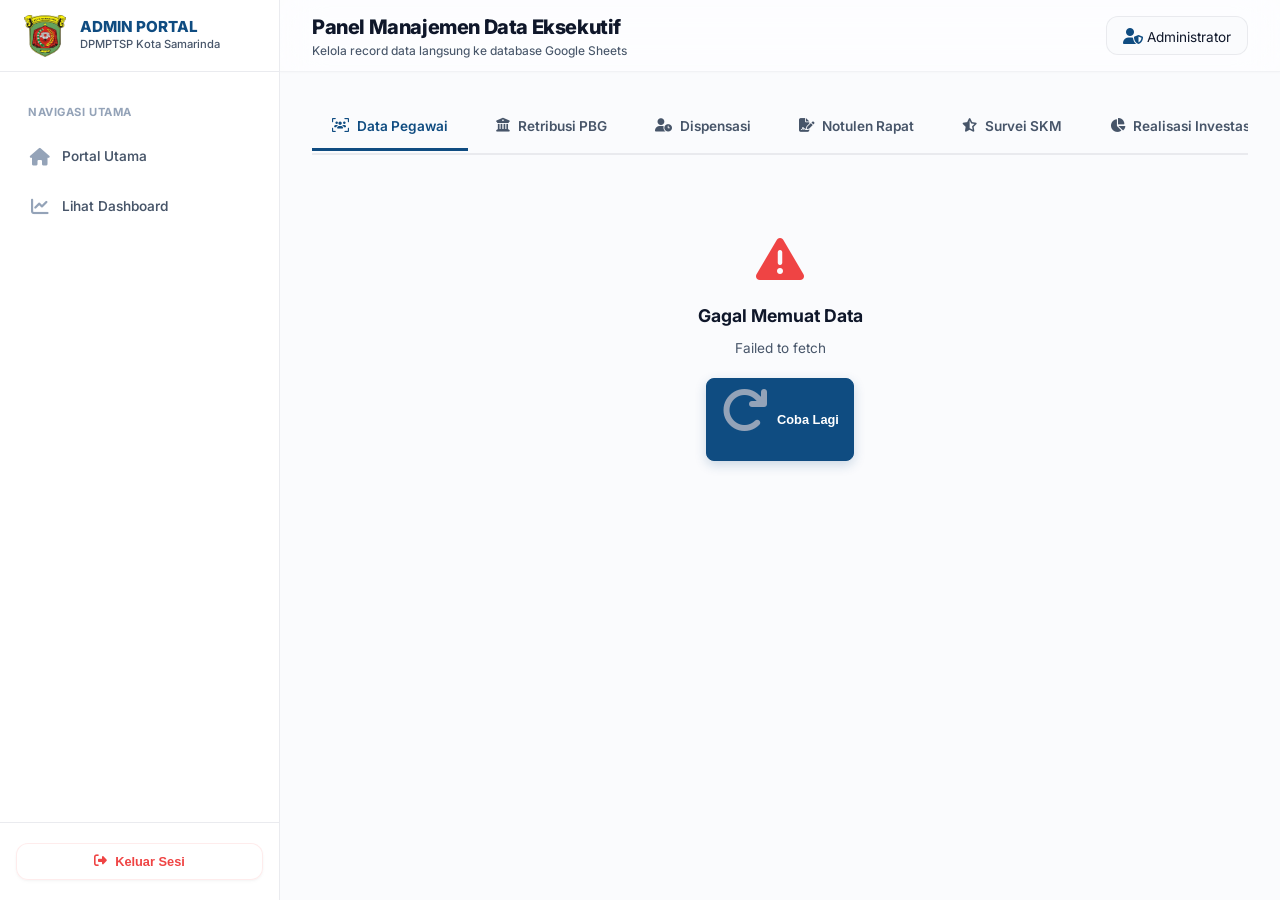
<file: admin.html>
<!DOCTYPE html>
<html lang="id">
<head>
  <meta charset="UTF-8">
  <meta name="viewport" content="width=device-width, initial-scale=1.0">
  <title>Portal Admin - PORTAL MATA PIMPINAN</title>
  
  <!-- Fonts & Font Awesome -->
  <link rel="preconnect" href="https://fonts.googleapis.com">
  <link rel="preconnect" href="https://fonts.gstatic.com" crossorigin>
  <link href="https://fonts.googleapis.com/css2?family=Inter:wght@300;400;500;600;700;800&display=swap" rel="stylesheet">
  <link rel="stylesheet" href="https://cdnjs.cloudflare.com/ajax/libs/font-awesome/6.4.0/css/all.min.css">
  
  <!-- CSS Stylesheets -->
  <link rel="stylesheet" href="css/main.css">
  <link rel="stylesheet" href="css/components.css">
  <link rel="stylesheet" href="css/dashboard.css">
  
  <style>
    .admin-nav {
      display: flex;
      gap: 0.5rem;
      border-bottom: 2px solid var(--border-color);
      margin-bottom: 1.5rem;
      overflow-x: auto;
      padding-bottom: 2px;
    }
    .admin-nav-item {
      padding: 0.75rem 1.25rem;
      font-weight: 600;
      font-size: 0.85rem;
      color: var(--text-muted);
      border-bottom: 3px solid transparent;
      cursor: pointer;
      white-space: nowrap;
      transition: var(--transition-fast);
      display: flex;
      align-items: center;
      gap: 0.5rem;
    }
    .admin-nav-item:hover {
      color: var(--primary);
    }
    .admin-nav-item.active {
      color: var(--primary);
      border-bottom-color: var(--primary);
    }
  </style>
</head>
<body>

  <div class="dashboard-layout">
    
    <!-- Admin Sidebar -->
    <aside class="dashboard-sidebar">
      <div class="sidebar-header">
        <img src="assets/Logo.jpg" alt="DPMPTSP Emblem" class="sidebar-logo">
        <div class="sidebar-title-block">
          <span class="title">ADMIN PORTAL</span>
          <span class="sub">DPMPTSP Kota Samarinda</span>
        </div>
      </div>

      <nav class="sidebar-menu">
        <div class="menu-label">Navigasi Utama</div>
        <a href="index.html" class="menu-item"><div class="menu-item-left"><i class="fas fa-home"></i> <span>Portal Utama</span></div></a>
        <a href="dashboard.html" class="menu-item"><div class="menu-item-left"><i class="fas fa-chart-line"></i> <span>Lihat Dashboard</span></div></a>
      </nav>

      <div class="sidebar-footer">
        <button class="btn btn-outline btn-back" onclick="Store.logout()" style="color: var(--danger); border-color: var(--danger-bg); width: 100%;">
          <i class="fas fa-sign-out-alt"></i> Keluar Sesi
        </button>
      </div>
    </aside>

    <!-- Admin Main Content Area -->
    <div class="dashboard-main">
      <header class="dashboard-topbar">
        <div class="topbar-wrapper">
          <div class="topbar-left">
            <div class="page-breadcrumbs">
              <h2 class="breadcrumb-title">Panel Manajemen Data Eksekutif</h2>
              <p class="breadcrumb-sub">Kelola record data langsung ke database Google Sheets</p>
            </div>
          </div>

          <div class="topbar-right">
            <div class="flex items-center gap-2" style="background: var(--bg-main); padding: 0.4rem 1rem; border-radius: var(--radius-md); border: 1px solid var(--border-color);">
              <i class="fas fa-user-shield" style="color: var(--primary);"></i>
              <span class="font-semibold" id="adminName" style="font-size: 0.85rem; color: var(--text-main);">Admin Pimpinan</span>
            </div>
          </div>
        </div>
      </header>

      <main class="dashboard-content">
        <!-- Navigation Tabs -->
        <div class="admin-nav">
          <div class="admin-nav-item active" data-tab="pegawai"><i class="fas fa-users-viewfinder"></i> Data Pegawai</div>
          <div class="admin-nav-item" data-tab="pbg"><i class="fas fa-building-columns"></i> Retribusi PBG</div>
          <div class="admin-nav-item" data-tab="dispensasi"><i class="fas fa-user-clock"></i> Dispensasi</div>
          <div class="admin-nav-item" data-tab="rapat"><i class="fas fa-file-signature"></i> Notulen Rapat</div>
          <div class="admin-nav-item" data-tab="skm"><i class="fas fa-star-half-alt"></i> Survei SKM</div>
          <div class="admin-nav-item" data-tab="investasi"><i class="fas fa-chart-pie"></i> Realisasi Investasi</div>
        </div>

        <!-- Dynamic Admin Content Container -->
        <div id="adminContent">
          <!-- Injected dynamically by admin.js -->
        </div>
      </main>
    </div>

  </div>

  <!-- Reusable CRUD Modal Overlay -->
  <div class="modal-overlay" id="crudModalOverlay">
    <div class="modal-box" style="max-width: 550px;">
      <div class="modal-header">
        <h3 class="modal-title" id="crudModalTitle">Kelola Data</h3>
        <button class="modal-close" id="crudModalClose"><i class="fas fa-times"></i></button>
      </div>
      <form id="crudForm">
        <div class="modal-body">
          <div id="crudFormFields">
            <!-- Fields generated dynamically by admin.js -->
          </div>
        </div>
        <div class="modal-footer">
          <button type="button" class="btn btn-outline btn-sm" id="crudCancelBtn">Batal</button>
          <button type="submit" class="btn btn-primary btn-sm" id="crudSaveBtn">Simpan Perubahan</button>
        </div>
      </form>
    </div>
  </div>

  <!-- Scripts -->
  <script src="js/utils.js"></script>
  <script src="js/api.js"></script>
  <script src="js/store.js"></script>
  <script src="js/admin.js"></script>
</body>
</html>
</file>
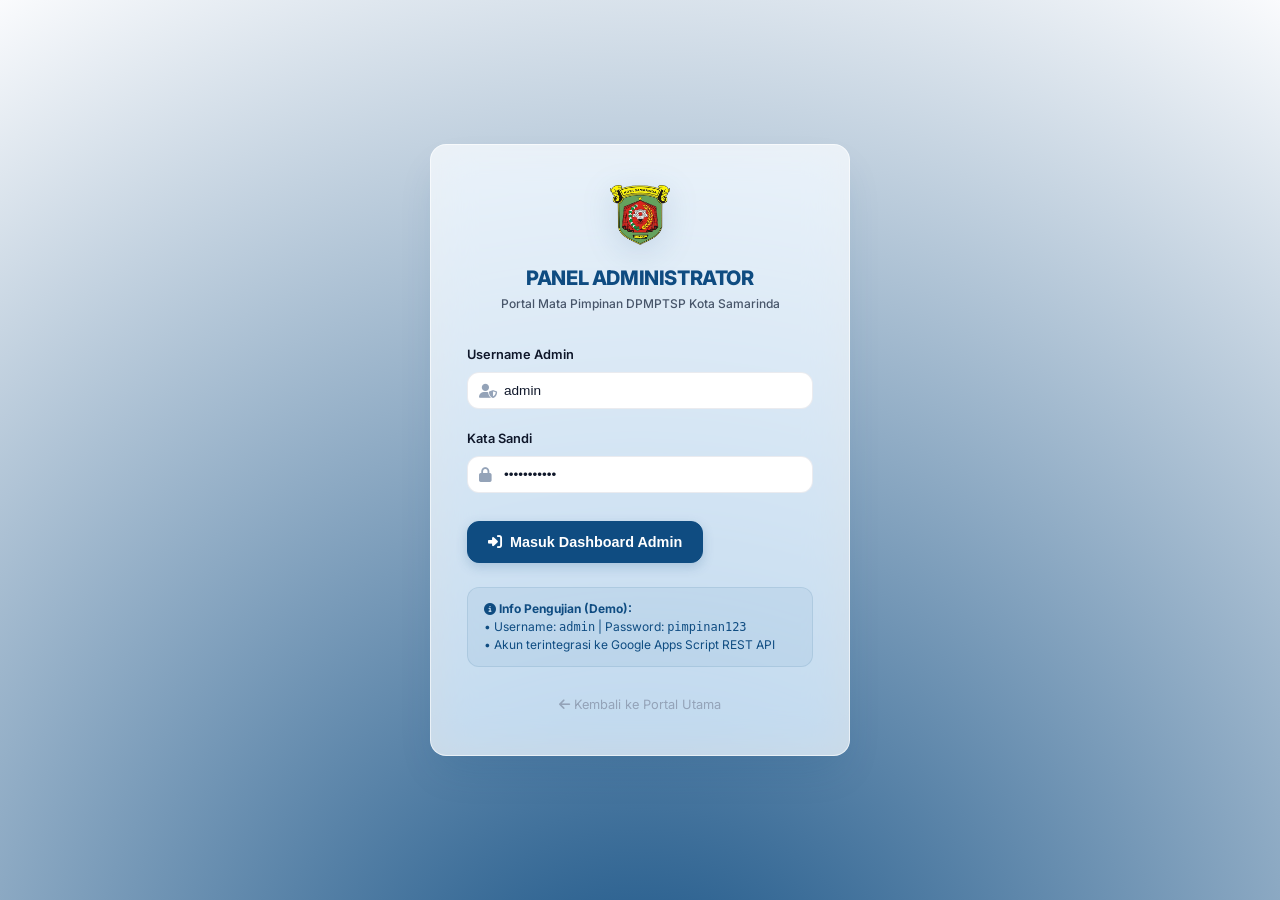
<file: login.html>
<!DOCTYPE html>
<html lang="id">
<head>
  <meta charset="UTF-8">
  <meta name="viewport" content="width=device-width, initial-scale=1.0">
  <title>Login Administrator - PORTAL MATA PIMPINAN</title>
  
  <!-- Fonts & Font Awesome -->
  <link rel="preconnect" href="https://fonts.googleapis.com">
  <link rel="preconnect" href="https://fonts.gstatic.com" crossorigin>
  <link href="https://fonts.googleapis.com/css2?family=Inter:wght@300;400;500;600;700;800&display=swap" rel="stylesheet">
  <link rel="stylesheet" href="https://cdnjs.cloudflare.com/ajax/libs/font-awesome/6.4.0/css/all.min.css">
  
  <!-- CSS Stylesheets -->
  <link rel="stylesheet" href="css/main.css">
  <link rel="stylesheet" href="css/components.css">
  
  <style>
    body {
      background: radial-gradient(circle at 50% 120%, #0F4C81 0%, #FAFBFD 100%);
      min-height: 100vh;
      display: flex;
      align-items: center;
      justify-content: center;
      padding: 1.5rem;
    }
    .login-container {
      width: 100%;
      max-width: 420px;
      background: rgba(255, 255, 255, 0.7);
      backdrop-filter: blur(20px) saturate(180%);
      -webkit-backdrop-filter: blur(20px) saturate(180%);
      border: 1px solid rgba(255, 255, 255, 0.6);
      box-shadow: 0 20px 40px -10px rgba(15, 76, 129, 0.15);
      border-radius: var(--radius-lg);
      padding: 2.5rem 2.25rem;
      transition: var(--transition-normal);
    }
    .login-logo-wrapper {
      text-align: center;
      margin-bottom: 2rem;
    }
    .login-logo {
      width: 60px;
      height: 60px;
      filter: drop-shadow(0 8px 16px rgba(15, 76, 129, 0.15));
      margin-bottom: 0.75rem;
    }
    .login-title {
      font-size: 1.25rem;
      font-weight: 800;
      color: var(--primary);
      letter-spacing: -0.02em;
    }
    .login-sub {
      font-size: 0.75rem;
      color: var(--text-muted);
      margin-top: 2px;
      font-weight: 500;
    }
    .info-demo-box {
      margin-top: 1.5rem;
      background: rgba(15, 76, 129, 0.05);
      border: 1px solid rgba(15, 76, 129, 0.1);
      border-radius: var(--radius-md);
      padding: 0.75rem 1rem;
      font-size: 0.75rem;
      color: var(--primary);
    }
  </style>
</head>
<body>

  <div class="login-container">
    <div class="login-logo-wrapper">
      <img src="assets/Logo.jpg" alt="DPMPTSP Samarinda Logo" class="login-logo">
      <h2 class="login-title">PANEL ADMINISTRATOR</h2>
      <p class="login-sub">Portal Mata Pimpinan DPMPTSP Kota Samarinda</p>
    </div>

    <form id="loginForm">
      <div class="form-group">
        <label class="form-label" for="username">Username Admin</label>
        <div class="search-wrapper">
          <i class="fas fa-user-shield"></i>
          <input type="text" id="username" class="form-control" placeholder="Masukkan username..." required value="admin">
        </div>
      </div>

      <div class="form-group" style="margin-bottom: 1.75rem;">
        <label class="form-label" for="password">Kata Sandi</label>
        <div class="search-wrapper">
          <i class="fas fa-lock"></i>
          <input type="password" id="password" class="form-control" placeholder="Masukkan password..." required value="pimpinan123">
        </div>
      </div>

      <button type="submit" class="btn btn-primary w-full" style="height: 42px; font-size: 0.9rem;">
        <i class="fas fa-sign-in-alt"></i> Masuk Dashboard Admin
      </button>
    </form>

    <div class="info-demo-box">
      <strong><i class="fas fa-info-circle"></i> Info Pengujian (Demo):</strong><br>
      • Username: <code>admin</code> | Password: <code>pimpinan123</code><br>
      • Akun terintegrasi ke Google Apps Script REST API
    </div>

    <div style="text-align: center; margin-top: 1.5rem;">
      <a href="index.html" style="font-size: 0.8rem; color: var(--text-light); transition: var(--transition-fast); text-decoration: none;" onmouseover="this.style.color='var(--primary)'" onmouseout="this.style.color='var(--text-light)'">
        <i class="fas fa-arrow-left"></i> Kembali ke Portal Utama
      </a>
    </div>
  </div>

  <!-- Scripts -->
  <script src="js/utils.js"></script>
  <script src="js/api.js"></script>
  <script src="js/store.js"></script>
  <script src="js/login.js"></script>
</body>
</html>
</file>
<file: css/main.css>
/* ==========================================================================
   PORTAL MATA PIMPINAN - Modern Fluent & Windows 11 Inspired Design System
   ========================================================================== */

@import url('https://fonts.googleapis.com/css2?family=Inter:wght@300;400;500;600;700;800&display=swap');

:root {
  /* Microsoft Fluent / Windows 11 / Power BI Palette */
  --primary: #0F4C81;          /* Corporate Deep Navy */
  --primary-hover: #082F52;
  --primary-light: rgba(15, 76, 129, 0.08);
  
  --secondary: #2563EB;        /* Azure Blue */
  --secondary-hover: #1D4ED8;
  --secondary-light: rgba(37, 99, 235, 0.08);

  --accent-teal: #0D9488;      /* Modern Teal */
  --accent-purple: #7C3AED;    /* Power BI Purple */

  /* Neutral Dark / Light Colors */
  --bg-main: #FAFBFD;          /* Clean Light Workspace background */
  --bg-card: rgba(255, 255, 255, 0.7); /* Acrylic material glass */
  --bg-solid-card: #FFFFFF;
  --border-color: rgba(229, 231, 235, 0.8);
  --border-focus: #2563EB;
  
  --text-main: #0F172A;        /* Slate 900 */
  --text-muted: #475569;       /* Slate 600 */
  --text-light: #94A3B8;       /* Slate 400 */

  /* Status Colors */
  --success: #10B981;          /* Emerald 500 */
  --success-bg: rgba(16, 185, 129, 0.1);
  --warning: #F59E0B;          /* Amber 500 */
  --warning-bg: rgba(245, 158, 11, 0.1);
  --danger: #EF4444;           /* Rose 500 */
  --danger-bg: rgba(239, 68, 68, 0.1);
  --info: #06B6D4;             /* Cyan 500 */
  --info-bg: rgba(6, 180, 212, 0.1);

  /* Geometry & Borders */
  --radius-sm: 8px;
  --radius-md: 12px;
  --radius-lg: 16px;
  --radius-xl: 24px;
  --radius-full: 9999px;

  /* Shadows (Fluent Shadow System) */
  --shadow-sm: 0 2px 4px rgba(0, 0, 0, 0.02), 0 1px 2px rgba(0, 0, 0, 0.03);
  --shadow-md: 0 8px 16px -4px rgba(15, 76, 129, 0.04), 0 4px 6px -2px rgba(0, 0, 0, 0.02);
  --shadow-lg: 0 20px 24px -4px rgba(15, 76, 129, 0.06), 0 8px 8px -4px rgba(0, 0, 0, 0.03);
  --shadow-fluent: 0 8px 32px 0 rgba(31, 38, 135, 0.04);
  --shadow-glow: 0 0 20px rgba(37, 99, 235, 0.15);

  /* Animations */
  --transition-fast: all 0.15s cubic-bezier(0.4, 0, 0.2, 1);
  --transition-normal: all 0.25s cubic-bezier(0.4, 0, 0.2, 1);
  --transition-slow: all 0.40s cubic-bezier(0.4, 0, 0.2, 1);

  /* Layout Constants */
  --sidebar-width: 280px;
  --header-height: 72px;
}

/* Reset */
* {
  margin: 0;
  padding: 0;
  box-sizing: border-box;
}

body {
  font-family: 'Inter', system-ui, -apple-system, sans-serif;
  background-color: var(--bg-main);
  color: var(--text-main);
  line-height: 1.5;
  -webkit-font-smoothing: antialiased;
  min-height: 100vh;
  overflow-x: hidden;
}

/* Base Headings */
h1, h2, h3, h4, h5, h6 {
  font-weight: 600;
  color: var(--text-main);
  letter-spacing: -0.02em;
}

/* Custom Scrollbar */
::-webkit-scrollbar {
  width: 6px;
  height: 6px;
}
::-webkit-scrollbar-track {
  background: transparent;
}
::-webkit-scrollbar-thumb {
  background: rgba(148, 163, 184, 0.3);
  border-radius: var(--radius-full);
}
::-webkit-scrollbar-thumb:hover {
  background: rgba(148, 163, 184, 0.6);
}

/* Container */
.container {
  max-width: 1440px;
  margin: 0 auto;
  padding: 0 2.5rem;
}

/* Fluent Acrylic Background Effect */
.acrylic-card {
  background: var(--bg-card);
  backdrop-filter: blur(20px) saturate(180%);
  -webkit-backdrop-filter: blur(20px) saturate(180%);
  border: 1px solid rgba(255, 255, 255, 0.5);
  box-shadow: var(--shadow-fluent);
  border-radius: var(--radius-lg);
  transition: var(--transition-normal);
}

/* Toast Container & Toasts */
#toast-container {
  position: fixed;
  bottom: 24px;
  right: 24px;
  z-index: 9999;
  display: flex;
  flex-direction: column;
  gap: 12px;
  pointer-events: none;
}
.toast {
  pointer-events: auto;
  min-width: 320px;
  padding: 1rem 1.25rem;
  border-radius: var(--radius-md);
  background: #FFFFFF;
  border: 1px solid var(--border-color);
  box-shadow: var(--shadow-lg);
  display: flex;
  align-items: flex-start;
  gap: 12px;
  animation: slideUp 0.3s cubic-bezier(0.16, 1, 0.3, 1);
  transition: var(--transition-fast);
}
.toast-icon {
  font-size: 1.2rem;
  margin-top: 2px;
}
.toast-success { border-left: 4px solid var(--success); }
.toast-success .toast-icon { color: var(--success); }
.toast-warning { border-left: 4px solid var(--warning); }
.toast-warning .toast-icon { color: var(--warning); }
.toast-danger { border-left: 4px solid var(--danger); }
.toast-danger .toast-icon { color: var(--danger); }
.toast-info { border-left: 4px solid var(--secondary); }
.toast-info .toast-icon { color: var(--secondary); }

.toast-content {
  flex: 1;
}
.toast-title {
  font-weight: 600;
  font-size: 0.9rem;
}
.toast-msg {
  font-size: 0.8rem;
  color: var(--text-muted);
  margin-top: 2px;
}

@keyframes slideUp {
  from {
    opacity: 0;
    transform: translateY(24px) scale(0.95);
  }
  to {
    opacity: 1;
    transform: translateY(0) scale(1);
  }
}
</file>
<file: css/components.css>
/* ==========================================================================
   PORTAL MATA PIMPINAN - Modern Fluent Components Style
   ========================================================================== */

/* Buttons with Fluent Hover & Click feedback */
.btn {
  display: inline-flex;
  align-items: center;
  justify-content: center;
  gap: 0.5rem;
  padding: 0.625rem 1.25rem;
  font-size: 0.85rem;
  font-weight: 550;
  border-radius: var(--radius-md);
  border: 1px solid transparent;
  cursor: pointer;
  background-color: transparent;
  color: var(--text-main);
  transition: var(--transition-fast);
  text-decoration: none;
  white-space: nowrap;
}
.btn:active {
  transform: scale(0.97);
}

.btn-primary {
  background-color: var(--primary);
  color: #FFFFFF;
  border-color: var(--primary);
  box-shadow: 0 4px 12px rgba(15, 76, 129, 0.2);
}
.btn-primary:hover {
  background-color: var(--primary-hover);
  border-color: var(--primary-hover);
  box-shadow: 0 6px 16px rgba(15, 76, 129, 0.3);
}

.btn-secondary {
  background-color: var(--secondary-light);
  color: var(--secondary);
  border-color: transparent;
}
.btn-secondary:hover {
  background-color: var(--secondary);
  color: #FFFFFF;
}

.btn-outline {
  background-color: rgba(255, 255, 255, 0.8);
  border-color: var(--border-color);
  color: var(--text-muted);
  box-shadow: var(--shadow-sm);
}
.btn-outline:hover {
  background-color: #FFFFFF;
  border-color: var(--primary);
  color: var(--primary);
}

.btn-danger {
  background-color: var(--danger-bg);
  color: var(--danger);
  border-color: transparent;
}
.btn-danger:hover {
  background-color: var(--danger);
  color: #FFFFFF;
}

.btn-sm {
  padding: 0.4rem 0.85rem;
  font-size: 0.8rem;
  border-radius: var(--radius-sm);
}
.btn-icon {
  width: 38px;
  height: 38px;
  padding: 0;
  border-radius: var(--radius-md);
}

/* Status Badges */
.badge {
  display: inline-flex;
  align-items: center;
  gap: 0.375rem;
  padding: 0.25rem 0.75rem;
  border-radius: var(--radius-full);
  font-size: 0.75rem;
  font-weight: 600;
  text-transform: capitalize;
}
.badge-dot {
  width: 6px;
  height: 6px;
  border-radius: 50%;
  background-color: currentColor;
}
.badge-success { background: var(--success-bg); color: var(--success); }
.badge-warning { background: var(--warning-bg); color: var(--warning); }
.badge-danger { background: var(--danger-bg); color: var(--danger); }
.badge-info { background: var(--info-bg); color: var(--info); }
.badge-primary { background: var(--primary-light); color: var(--primary); }

/* Fluent Card Panel */
.card-panel {
  background: #FFFFFF;
  border-radius: var(--radius-lg);
  border: 1px solid var(--border-color);
  box-shadow: var(--shadow-sm);
  padding: 1.5rem;
  transition: var(--transition-normal);
}
.card-panel:hover {
  box-shadow: var(--shadow-md);
}
.card-header {
  display: flex;
  align-items: center;
  justify-content: space-between;
  margin-bottom: 1.5rem;
  flex-wrap: wrap;
  gap: 1rem;
}
.card-title {
  font-size: 1.125rem;
  font-weight: 700;
  color: var(--text-main);
  display: flex;
  align-items: center;
  gap: 0.625rem;
}
.card-subtitle {
  font-size: 0.8rem;
  color: var(--text-muted);
  font-weight: 400;
  margin-top: 2px;
}

/* Modern Metric Cards Grid */
.stat-card {
  background: #FFFFFF;
  border-radius: var(--radius-lg);
  border: 1px solid var(--border-color);
  padding: 1.5rem;
  display: flex;
  justify-content: space-between;
  align-items: center;
  box-shadow: var(--shadow-sm);
  transition: var(--transition-normal);
  position: relative;
  overflow: hidden;
}
.stat-card:hover {
  transform: translateY(-2px);
  box-shadow: var(--shadow-md);
  border-color: rgba(37, 99, 235, 0.2);
}
.stat-card::after {
  content: '';
  position: absolute;
  bottom: 0;
  left: 0;
  right: 0;
  height: 3px;
  background: var(--primary);
  opacity: 0.8;
}
.stat-card.stat-success::after { background: var(--success); }
.stat-card.stat-warning::after { background: var(--warning); }
.stat-card.stat-danger::after { background: var(--danger); }
.stat-card.stat-info::after { background: var(--secondary); }

.stat-info-wrapper {
  display: flex;
  flex-direction: column;
  gap: 0.25rem;
}
.stat-label {
  font-size: 0.775rem;
  font-weight: 600;
  color: var(--text-muted);
  text-transform: uppercase;
  letter-spacing: 0.05em;
}
.stat-value {
  font-size: 1.75rem;
  font-weight: 800;
  color: var(--text-main);
  line-height: 1.15;
}
.stat-trend {
  font-size: 0.75rem;
  font-weight: 600;
  display: flex;
  align-items: center;
  gap: 0.25rem;
  margin-top: 0.25rem;
}
.stat-trend.up { color: var(--success); }
.stat-trend.down { color: var(--danger); }
.stat-trend.neutral { color: var(--text-muted); }

.stat-icon {
  width: 48px;
  height: 48px;
  border-radius: var(--radius-md);
  background: var(--bg-main);
  color: var(--primary);
  display: flex;
  align-items: center;
  justify-content: center;
  font-size: 1.25rem;
  box-shadow: inset 0 2px 4px rgba(0,0,0,0.02);
}
.stat-card.stat-success .stat-icon { color: var(--success); background: var(--success-bg); }
.stat-card.stat-warning .stat-icon { color: var(--warning); background: var(--warning-bg); }
.stat-card.stat-danger .stat-icon { color: var(--danger); background: var(--danger-bg); }
.stat-card.stat-info .stat-icon { color: var(--secondary); background: var(--secondary-light); }

/* Forms & Inputs */
.form-group {
  display: flex;
  flex-direction: column;
  gap: 0.5rem;
  margin-bottom: 1.25rem;
}
.form-label {
  font-size: 0.8rem;
  font-weight: 600;
  color: var(--text-main);
}
.form-control, .form-select {
  width: 100%;
  padding: 0.625rem 0.875rem;
  border-radius: var(--radius-md);
  border: 1px solid var(--border-color);
  background-color: #FFFFFF;
  color: var(--text-main);
  outline: none;
  font-size: 0.85rem;
  transition: var(--transition-fast);
}
.form-control:focus, .form-select:focus {
  border-color: var(--border-focus);
  box-shadow: 0 0 0 3px rgba(37, 99, 235, 0.12);
}

.search-wrapper {
  position: relative;
  width: 100%;
}
.search-wrapper i {
  position: absolute;
  left: 12px;
  top: 50%;
  transform: translateY(-50%);
  color: var(--text-light);
  font-size: 0.9rem;
}
.search-wrapper input {
  padding-left: 36px;
}

/* Custom Interactive Table Style */
.table-container {
  width: 100%;
  border-radius: var(--radius-md);
  border: 1px solid var(--border-color);
  background: #FFFFFF;
  overflow: hidden;
}
.table-responsive {
  width: 100%;
  overflow-x: auto;
}
.table {
  width: 100%;
  border-collapse: collapse;
  text-align: left;
  font-size: 0.85rem;
}
.table th {
  background-color: #FAFBFD;
  color: var(--text-muted);
  font-weight: 600;
  padding: 1rem 1.25rem;
  border-bottom: 1px solid var(--border-color);
  user-select: none;
}
.table th.sortable {
  cursor: pointer;
}
.table th.sortable:hover {
  color: var(--primary);
  background-color: rgba(15, 76, 129, 0.03);
}
.table th.sortable i {
  margin-left: 4px;
  font-size: 0.75rem;
  color: var(--text-light);
}
.table td {
  padding: 1rem 1.25rem;
  border-bottom: 1px solid var(--border-color);
  color: var(--text-main);
  vertical-align: middle;
}
.table tbody tr {
  transition: var(--transition-fast);
}
.table tbody tr:hover {
  background-color: rgba(241, 245, 249, 0.5);
}
.table tbody tr:last-child td {
  border-bottom: none;
}

/* Custom Table Controls (Pagination / Entries) */
.table-controls {
  display: flex;
  align-items: center;
  justify-content: space-between;
  padding: 1rem 1.25rem;
  background-color: #FFFFFF;
  border-top: 1px solid var(--border-color);
  flex-wrap: wrap;
  gap: 1rem;
}
.table-info-text {
  font-size: 0.8rem;
  color: var(--text-muted);
}
.pagination {
  display: flex;
  align-items: center;
  gap: 0.25rem;
}
.page-btn {
  padding: 0.4rem 0.75rem;
  border-radius: var(--radius-sm);
  background: transparent;
  border: 1px solid transparent;
  font-size: 0.8rem;
  cursor: pointer;
  transition: var(--transition-fast);
  color: var(--text-muted);
}
.page-btn:hover:not(:disabled) {
  background-color: rgba(15, 76, 129, 0.05);
  color: var(--primary);
}
.page-btn.active {
  background-color: var(--primary);
  color: #FFFFFF;
  font-weight: 600;
}
.page-btn:disabled {
  opacity: 0.4;
  cursor: not-allowed;
}

/* Skeleton Loading Effect */
.skeleton {
  background: linear-gradient(90deg, #F1F5F9 25%, #E2E8F0 50%, #F1F5F9 75%);
  background-size: 200% 100%;
  animation: skeleton-loading 1.5s infinite;
  border-radius: var(--radius-sm);
  display: inline-block;
}
.skeleton-text {
  height: 1rem;
  width: 100%;
  margin-bottom: 0.5rem;
}
.skeleton-title {
  height: 1.5rem;
  width: 60%;
  margin-bottom: 1rem;
}
.skeleton-card {
  height: 120px;
  width: 100%;
  border-radius: var(--radius-lg);
}
.skeleton-chart {
  height: 320px;
  width: 100%;
  border-radius: var(--radius-lg);
}

@keyframes skeleton-loading {
  0% { background-position: 200% 0; }
  100% { background-position: -200% 0; }
}

/* Modals */
.modal-overlay {
  position: fixed;
  top: 0;
  left: 0;
  right: 0;
  bottom: 0;
  background: rgba(15, 23, 42, 0.4);
  backdrop-filter: blur(8px);
  z-index: 9000;
  display: flex;
  align-items: center;
  justify-content: center;
  opacity: 0;
  pointer-events: none;
  transition: var(--transition-fast);
}
.modal-overlay.active {
  opacity: 1;
  pointer-events: auto;
}
.modal-box {
  background: #FFFFFF;
  border-radius: var(--radius-lg);
  border: 1px solid var(--border-color);
  box-shadow: var(--shadow-lg);
  width: 90%;
  max-width: 600px;
  transform: translateY(24px) scale(0.98);
  transition: var(--transition-normal);
  overflow: hidden;
}
.modal-overlay.active .modal-box {
  transform: translateY(0) scale(1);
}
.modal-header {
  padding: 1.25rem 1.5rem;
  border-bottom: 1px solid var(--border-color);
  display: flex;
  justify-content: space-between;
  align-items: center;
  background-color: #FAFBFD;
}
.modal-close {
  background: none;
  border: none;
  cursor: pointer;
  font-size: 1rem;
  color: var(--text-muted);
}
.modal-close:hover {
  color: var(--danger);
}
.modal-body {
  padding: 1.5rem;
  max-height: 70vh;
  overflow-y: auto;
}
.modal-footer {
  padding: 1rem 1.5rem;
  border-top: 1px solid var(--border-color);
  display: flex;
  justify-content: flex-end;
  gap: 0.75rem;
  background-color: #FAFBFD;
}

/* Empty / Error States */
.empty-state {
  display: flex;
  flex-direction: column;
  align-items: center;
  justify-content: center;
  padding: 3.5rem 2rem;
  text-align: center;
}
.empty-state i {
  font-size: 3rem;
  color: var(--text-light);
  margin-bottom: 1.25rem;
}
.empty-state-title {
  font-size: 1.1rem;
  font-weight: 700;
  color: var(--text-main);
  margin-bottom: 0.5rem;
}
.empty-state-text {
  font-size: 0.85rem;
  color: var(--text-muted);
  max-width: 320px;
  margin: 0 auto;
}
</file>
<file: css/dashboard.css>
/* ==========================================================================
   PORTAL MATA PIMPINAN - Modern Fluent Executive Dashboard Layout
   ========================================================================== */

.dashboard-layout {
  display: flex;
  min-height: 100vh;
  background-color: var(--bg-main);
}

/* Sidebar Styling (Fluent Acrylic Menu) */
.dashboard-sidebar {
  width: var(--sidebar-width);
  background: #FFFFFF;
  border-right: 1px solid var(--border-color);
  display: flex;
  flex-direction: column;
  position: fixed;
  top: 0;
  bottom: 0;
  left: 0;
  z-index: 1050;
  transition: var(--transition-normal);
}
.sidebar-header {
  height: var(--header-height);
  padding: 0 1.5rem;
  display: flex;
  align-items: center;
  gap: 0.85rem;
  border-bottom: 1px solid var(--border-color);
}
.sidebar-logo {
  width: 42px;
  height: 42px;
}
.sidebar-title-block {
  display: flex;
  flex-direction: column;
}
.sidebar-title-block .title {
  font-size: 0.95rem;
  font-weight: 800;
  color: var(--primary);
  line-height: 1.15;
}
.sidebar-title-block .sub {
  font-size: 0.7rem;
  color: var(--text-muted);
  font-weight: 500;
}

.sidebar-menu {
  padding: 1.5rem 1rem;
  flex: 1;
  overflow-y: auto;
  display: flex;
  flex-direction: column;
  gap: 0.35rem;
}
.menu-label {
  font-size: 0.7rem;
  font-weight: 700;
  color: var(--text-light);
  text-transform: uppercase;
  letter-spacing: 0.05em;
  padding: 0.5rem 0.75rem;
}
.menu-item {
  display: flex;
  align-items: center;
  justify-content: space-between;
  padding: 0.75rem 0.875rem;
  border-radius: var(--radius-md);
  color: var(--text-muted);
  font-weight: 550;
  font-size: 0.85rem;
  cursor: pointer;
  transition: var(--transition-fast);
  text-decoration: none;
}
.menu-item-left {
  display: flex;
  align-items: center;
  gap: 0.75rem;
}
.menu-item i {
  font-size: 1.1rem;
  width: 20px;
  text-align: center;
  color: var(--text-light);
  transition: var(--transition-fast);
}
.menu-item:hover {
  background-color: var(--bg-main);
  color: var(--primary);
}
.menu-item:hover i {
  color: var(--primary);
}
.menu-item.active {
  background-color: var(--primary-light);
  color: var(--primary);
}
.menu-item.active i {
  color: var(--primary);
}

.sidebar-footer {
  padding: 1.25rem 1rem;
  border-top: 1px solid var(--border-color);
}
.btn-back {
  width: 100%;
  justify-content: center;
  font-size: 0.8rem;
}

/* Main Content Panel */
.dashboard-main {
  flex: 1;
  margin-left: var(--sidebar-width);
  display: flex;
  flex-direction: column;
  min-width: 0;
  transition: var(--transition-normal);
}

/* Glass Header for Dashboard */
.dashboard-topbar {
  height: var(--header-height);
  background: rgba(255, 255, 255, 0.6);
  backdrop-filter: blur(20px) saturate(180%);
  -webkit-backdrop-filter: blur(20px) saturate(180%);
  border-bottom: 1px solid rgba(229, 231, 235, 0.5);
  padding: 0 2rem;
  display: flex;
  align-items: center;
  justify-content: justify-content;
  position: sticky;
  top: 0;
  z-index: 1000;
  box-shadow: 0 1px 2px 0 rgba(0, 0, 0, 0.02);
}

.topbar-wrapper {
  display: flex;
  align-items: center;
  justify-content: space-between;
  width: 100%;
}

.topbar-left {
  display: flex;
  align-items: center;
  gap: 1rem;
}
.sidebar-toggle-btn {
  background: none;
  border: none;
  font-size: 1.15rem;
  color: var(--text-muted);
  cursor: pointer;
  padding: 0.4rem;
  border-radius: var(--radius-sm);
  display: none;
}
.sidebar-toggle-btn:hover {
  background-color: var(--bg-main);
  color: var(--primary);
}

.breadcrumb-title {
  font-size: 1.25rem;
  font-weight: 800;
  color: var(--text-main);
}
.breadcrumb-sub {
  font-size: 0.75rem;
  color: var(--text-muted);
  font-weight: 450;
}

.topbar-right {
  display: flex;
  align-items: center;
  gap: 1rem;
}

/* Global Filter Controls inside topbar */
.dashboard-filter-bar {
  display: flex;
  align-items: center;
  gap: 0.5rem;
  background: rgba(255, 255, 255, 0.8);
  border: 1px solid var(--border-color);
  padding: 0.4rem 0.75rem;
  border-radius: var(--radius-md);
  box-shadow: var(--shadow-sm);
}
.filter-icon-badge {
  font-size: 0.8rem;
  color: var(--text-light);
}
.filter-label {
  font-size: 0.75rem;
  font-weight: 600;
  color: var(--text-muted);
}
.filter-dropdown {
  border: none;
  background: transparent;
  font-size: 0.8rem;
  font-weight: 600;
  color: var(--primary);
  cursor: pointer;
  outline: none;
  padding-right: 0.25rem;
}

/* Content Area */
.dashboard-content {
  padding: 2rem;
  flex: 1;
}

/* Layout Grid Utilities */
.stats-grid {
  display: grid;
  grid-template-columns: repeat(4, 1fr);
  gap: 1.5rem;
  margin-bottom: 2rem;
}
.charts-grid-main {
  display: grid;
  grid-template-columns: 2fr 1fr;
  gap: 1.5rem;
  margin-bottom: 2rem;
}
.charts-grid-equal {
  display: grid;
  grid-template-columns: 1fr 1fr;
  gap: 1.5rem;
  margin-bottom: 2rem;
}
.chart-card-wrapper {
  position: relative;
  width: 100%;
  height: 340px;
}

/* Investment sub-navigation */
.investment-tabs {
  display: flex;
  gap: 1.5rem;
  margin: -0.75rem 0 1.75rem;
  border-bottom: 1px solid var(--border-color);
  overflow-x: auto;
}
.pbg-tabs { display:flex; gap:1.5rem; margin:-0.75rem 0 1.75rem; border-bottom:1px solid var(--border-color); overflow-x:auto; }
.pbg-tab { position:relative; flex:0 0 auto; padding:.75rem .15rem; background:transparent; border:0; color:var(--text-muted); font:600 .85rem/1.4 'Inter', sans-serif; cursor:pointer; transition:color .2s ease; }
.pbg-tab::after { content:''; position:absolute; right:0; bottom:-1px; left:0; height:2px; background:#0F4C81; transform:scaleX(0); transition:transform .2s ease; }
.pbg-tab:hover, .pbg-tab.active { color:#0F4C81; }.pbg-tab.active::after { transform:scaleX(1); }.pbg-tab-content { animation:investment-tab-in .22s ease both; }
.pbg-data-filters { display:grid; grid-template-columns:minmax(220px,1fr) repeat(3,minmax(130px,160px)); gap:.75rem; margin-bottom:1.25rem; }.pbg-data-filters .search-wrapper { width:100%; }
.dispensasi-tabs { display:flex; gap:1.5rem; margin:-.75rem 0 1.75rem; border-bottom:1px solid var(--border-color); overflow-x:auto; }.dispensasi-tab { position:relative; flex:0 0 auto; padding:.75rem .15rem; background:transparent; border:0; color:var(--text-muted); font:600 .85rem/1.4 'Inter',sans-serif; cursor:pointer; transition:color .2s ease; }.dispensasi-tab::after { content:''; position:absolute; right:0; bottom:-1px; left:0; height:2px; background:#0F4C81; transform:scaleX(0); transition:transform .2s ease; }.dispensasi-tab:hover,.dispensasi-tab.active{color:#0F4C81}.dispensasi-tab.active::after{transform:scaleX(1)}.dispensasi-tab-content{animation:investment-tab-in .22s ease both}.dispensasi-stats{grid-template-columns:repeat(4,1fr)}.dispensasi-data-filters{display:grid;grid-template-columns:minmax(220px,1fr) repeat(5,minmax(125px,150px));gap:.75rem;margin-bottom:1.25rem}.dispensasi-data-filters .search-wrapper{width:100%}
.dispensasi-log-section { margin-top: 2rem; }
.investment-tab {
  position: relative;
  flex: 0 0 auto;
  padding: 0.75rem 0.15rem;
  background: transparent;
  border: 0;
  color: var(--text-muted);
  font: 600 0.85rem/1.4 'Inter', sans-serif;
  cursor: pointer;
  transition: color .2s ease;
}
.investment-tab::after { content: ''; position: absolute; right: 0; bottom: -1px; left: 0; height: 2px; background: #0F4C81; transform: scaleX(0); transition: transform .2s ease; }
.investment-tab:hover, .investment-tab.active { color: #0F4C81; }
.investment-tab.active::after { transform: scaleX(1); }
.investment-tab-content { animation: investment-tab-in .22s ease both; }
.investment-tab-loading, .investment-tab-error { min-height: 240px; display: flex; align-items: center; justify-content: center; gap: .75rem; border: 1px solid var(--border-color); border-radius: var(--radius-lg); background: #fff; color: var(--text-muted); }
.investment-tab-error { flex-direction: column; color: var(--danger); }
@keyframes investment-tab-in { from { opacity: 0; transform: translateY(5px); } to { opacity: 1; transform: translateY(0); } }

/* Responsive sidebar behaviors */
@media (max-width: 1200px) {
  .stats-grid {
    grid-template-columns: repeat(2, 1fr);
  }
  .charts-grid-main {
    grid-template-columns: 1fr;
  }
  .charts-grid-equal {
    grid-template-columns: 1fr;
  }
}
@media (max-width: 900px) {
  .dashboard-sidebar {
    transform: translateX(-100%);
  }
  .dashboard-layout.sidebar-mobile-open .dashboard-sidebar {
    transform: translateX(0);
  }
  .dashboard-main {
    margin-left: 0;
  }
  .sidebar-toggle-btn {
    display: inline-block;
  }
}
@media (max-width: 640px) {
  .stats-grid {
    grid-template-columns: 1fr;
  }
  .dashboard-filter-bar {
    display: none;
  }
  .dashboard-content {
    padding: 1.25rem;
  }
  .investment-tabs { gap: 1.25rem; margin-bottom: 1.25rem; }
  .pbg-tabs { gap:1.25rem; margin-bottom:1.25rem; }
  .pbg-data-filters { grid-template-columns:1fr 1fr; }
  .dispensasi-tabs { gap:1.25rem; margin-bottom:1.25rem; }.dispensasi-stats{grid-template-columns:repeat(2,1fr)}.dispensasi-data-filters{grid-template-columns:1fr 1fr}
}
@media (max-width: 440px) { .pbg-data-filters,.dispensasi-data-filters,.dispensasi-stats { grid-template-columns:1fr; } }

/* Hide elements when printing executive summary */
@media print {
  .dashboard-sidebar, .dashboard-topbar, .btn, .table-controls, .no-print {
    display: none !important;
  }
  .dashboard-main {
    margin-left: 0 !important;
  }
  .card-panel {
    border: none !important;
    box-shadow: none !important;
    padding: 0 !important;
  }
  .dashboard-content {
    padding: 0 !important;
  }
}
</file>
